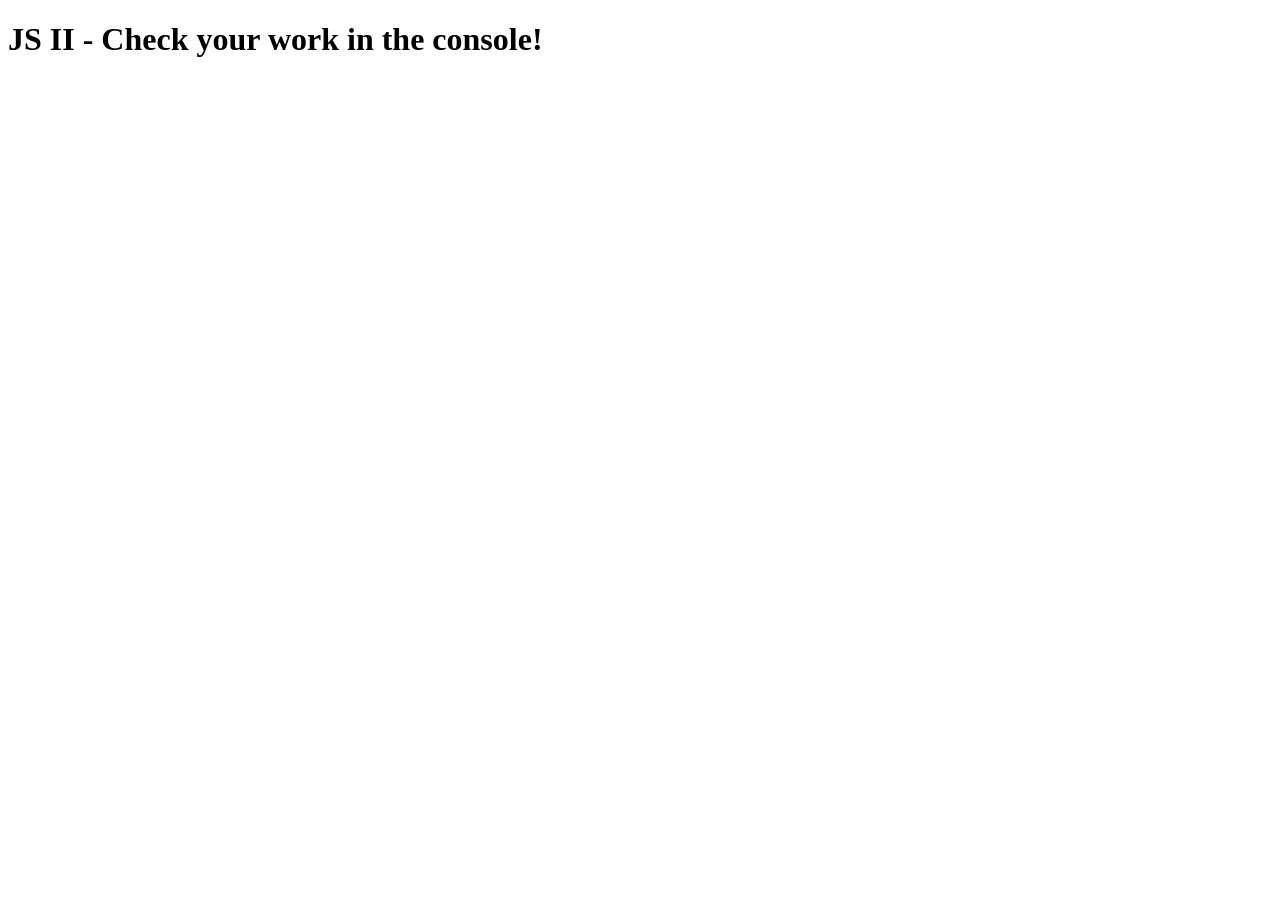
<file: assignments/index.html>
<!doctype html>

<html lang="en">
<head>
  <meta charset="utf-8">
  <meta name="viewport" content="width=device-width, initial-scale=1.0">

  <title>JS II</title>

  <!-- <script src="array-methods.js"></script>
  <script src="callbacks.js"></script> -->
  <script src="closure.js"></script>
  <!-- <script src="stretch-function-conversion.js"></script> -->
</head>

<body>
<h1>JS II - Check your work in the console!</h1>
</body>
</html>
</file>
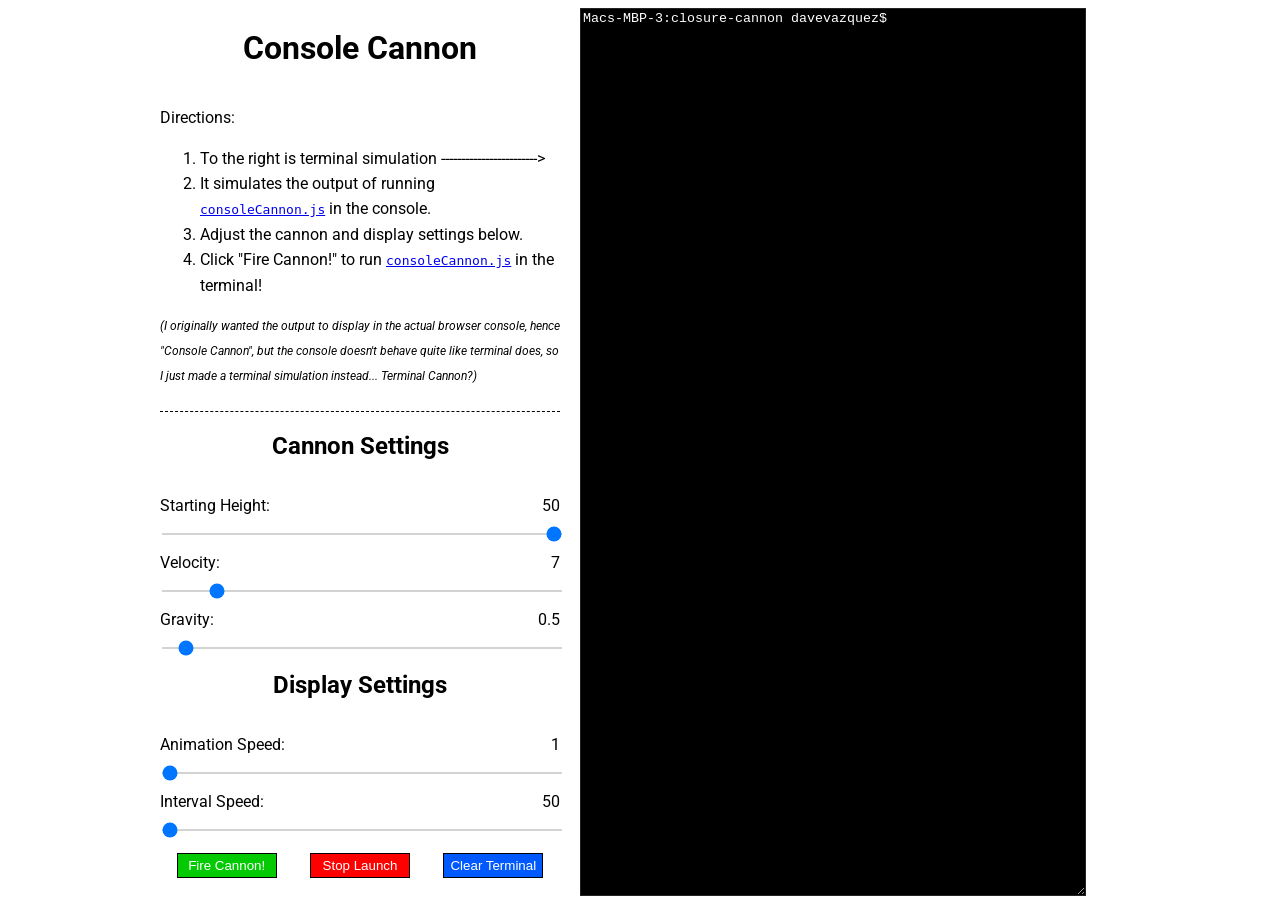
<file: consoleCannon/index.html>
<!DOCTYPE html>
<html lang="en">
<head>
    <meta charset="UTF-8">
    <meta name="viewport" content="width=device-width, initial-scale=1.0">
    <meta http-equiv="X-UA-Compatible" content="ie=edge">
    <title>Console Cannon</title>
    <link href="https://fonts.googleapis.com/css?family=Roboto" rel="stylesheet">
    <link rel="stylesheet" href="css/index.css">
</head>
<body>
    <div class="container">
        <div class="left-panel">
            <header>
                <h1>Console Cannon</h1>
            </header>

            <div class="directions-container">
                <p>Directions:</p>
                <ol>
                    <li id="dir-1"><span>To the right is terminal simulation ------------------------></span></li>
                    <li>It simulates the output of running <a href="https://github.com/dave-vazquez/JavaScript-II/blob/dave-vazquez/assignments/consoleCannon.js"><code>consoleCannon.js</code></a>
                        in the console.</li>
                    <li>Adjust the cannon and display settings below.</li>
                    <li>Click "Fire Cannon!" to run <a href="https://github.com/dave-vazquez/JavaScript-II/blob/dave-vazquez/assignments/consoleCannon.js"><code>consoleCannon.js</code></a>
                        in the terminal!</li>
                </ol>
                <p><em>(I originally wanted the output to display in the actual browser console,
                    hence "Console Cannon", but the console doesn't behave quite like terminal
                    does, so I just made a terminal simulation instead... Terminal Cannon?)</em>
                </p>
            </div>

            <h2>Cannon Settings</h2>

            <div class="slider-container">
                <div>
                    <p>Starting Height:</p>
                    <p id="height-val">50</p>
                </div>
                <input id="height-input" class="slider" type="range" min="1" max="50" value="50">
            </div>

            <div class="slider-container">
                <div>
                    <p>Velocity:</p>
                    <p id="velocity-val">7</p>
                </div>
                <input id="velocity-input"  class="slider" type="range" min="1" max="50" value="7">
            </div>

            <div class="slider-container">
                <div>
                    <p>Gravity:</p>
                    <p id="gravity-val">.5</p>
                </div>
                <input id="gravity-input" class="slider" type="range" min=".1" max="10" step="0.1" value=".5">
            </div>

            <h2>Display Settings</h2>

            <div class="slider-container">
                <div>
                    <p>Animation Speed:</p>
                    <p id="animation-val">1</p>
                </div>
                <input id="animation-input" class="slider" type="range" min="1" max="4" value="1">
            </div>

            <div class="slider-container">
                <div>
                    <p>Interval Speed:</p>
                    <p id="interval-val">30</p>
                </div>
                <input id="interval-input" class="slider" type="range" min=50 max="500" step = "50" value="50">
            </div>

            <div class="button-container">
                <button id="fire-cannon-button">Fire Cannon!</button>
                <button id="stop-launch-button">Stop Launch</button>
                <button id="clear-terminal-button">Clear Terminal</button>
            </div>
        </div>

        <div class="right-panel">
            <textarea id="node-terminal"></textarea>
        </div>
    </div>
    <script src="consoleCannon.js"></script>
</body>
</html>
</file>
<file: consoleCannon/css/index.css>
body {
  font-family: 'Roboto', sans-serif;
}
.container {
  display: flex;
  flex-direction: row;
  justify-content: flex-start;
  align-items: stretch;
  width: 100%;
  max-width: 1000px;
  height: 98vh;
  margin: 0 auto;
}
.container .left-panel {
  display: flex;
  flex-direction: column;
  justify-content: center;
  align-items: center;
  align-self: flex-start;
  width: 40%;
  margin: 0 20px;
}
.container .left-panel .directions-container {
  width: 100%;
  line-height: 25px;
  padding-bottom: 10px;
  border-bottom: 1px dashed black;
}
.container .left-panel .directions-container p:last-of-type {
  font-size: 12px;
}
.container .left-panel .slider-container {
  display: flex;
  flex-direction: column;
  justify-content: flex-start;
  align-items: stretch;
  width: 100%;
}
.container .left-panel .slider-container div {
  display: flex;
  flex-direction: row;
  justify-content: space-between;
  align-items: stretch;
}
.container .left-panel .slider-container .slider {
  -webkit-appearance: none;
  width: 100%;
  height: 2px;
  background: #d3d3d3;
  outline: none;
  opacity: 1;
  -webkit-transition: 0.2s;
  transition: opacity 0.2s;
}
.container .left-panel .button-container {
  display: flex;
  flex-direction: row;
  justify-content: space-around;
  align-items: stretch;
  width: 400px;
  margin-top: 20px;
}
.container .left-panel .button-container button {
  width: 100px;
  height: 25px;
  border: 1px solid black;
}
.container .left-panel .button-container button:hover {
  cursor: pointer;
}
.container .left-panel .button-container #fire-cannon-button {
  color: white;
  background-color: #03ca03;
}
.container .left-panel .button-container #stop-launch-button {
  color: white;
  background-color: #ff0000;
}
.container .left-panel .button-container #clear-terminal-button {
  color: white;
  background-color: #0059ff;
}
@media (max-width: 1020px) {
  .container .left-panel {
    display: flex;
    flex-direction: column;
    justify-content: center;
    align-items: center;
    width: 100%;
    padding: 0 10px;
  }
}
.container .right-panel {
  width: 60%;
}
.container .right-panel #node-terminal {
  width: 500px;
  height: 100%;
  color: white;
  background-color: black;
  font-family: 'Courier New', Courier, monospace;
}
@media (max-width: 1020px) {
  .container .right-panel {
    width: 100%;
  }
  .container .right-panel #node-terminal {
    margin-top: 20px;
    width: 100%;
    height: 1000px;
  }
}
@media (max-width: 1020px) {
  .container {
    display: flex;
    flex-direction: column;
    justify-content: center;
    align-items: center;
    width: 100%;
    height: auto;
    max-width: 1000px;
    margin: 0 auto;
  }
}
</file>
